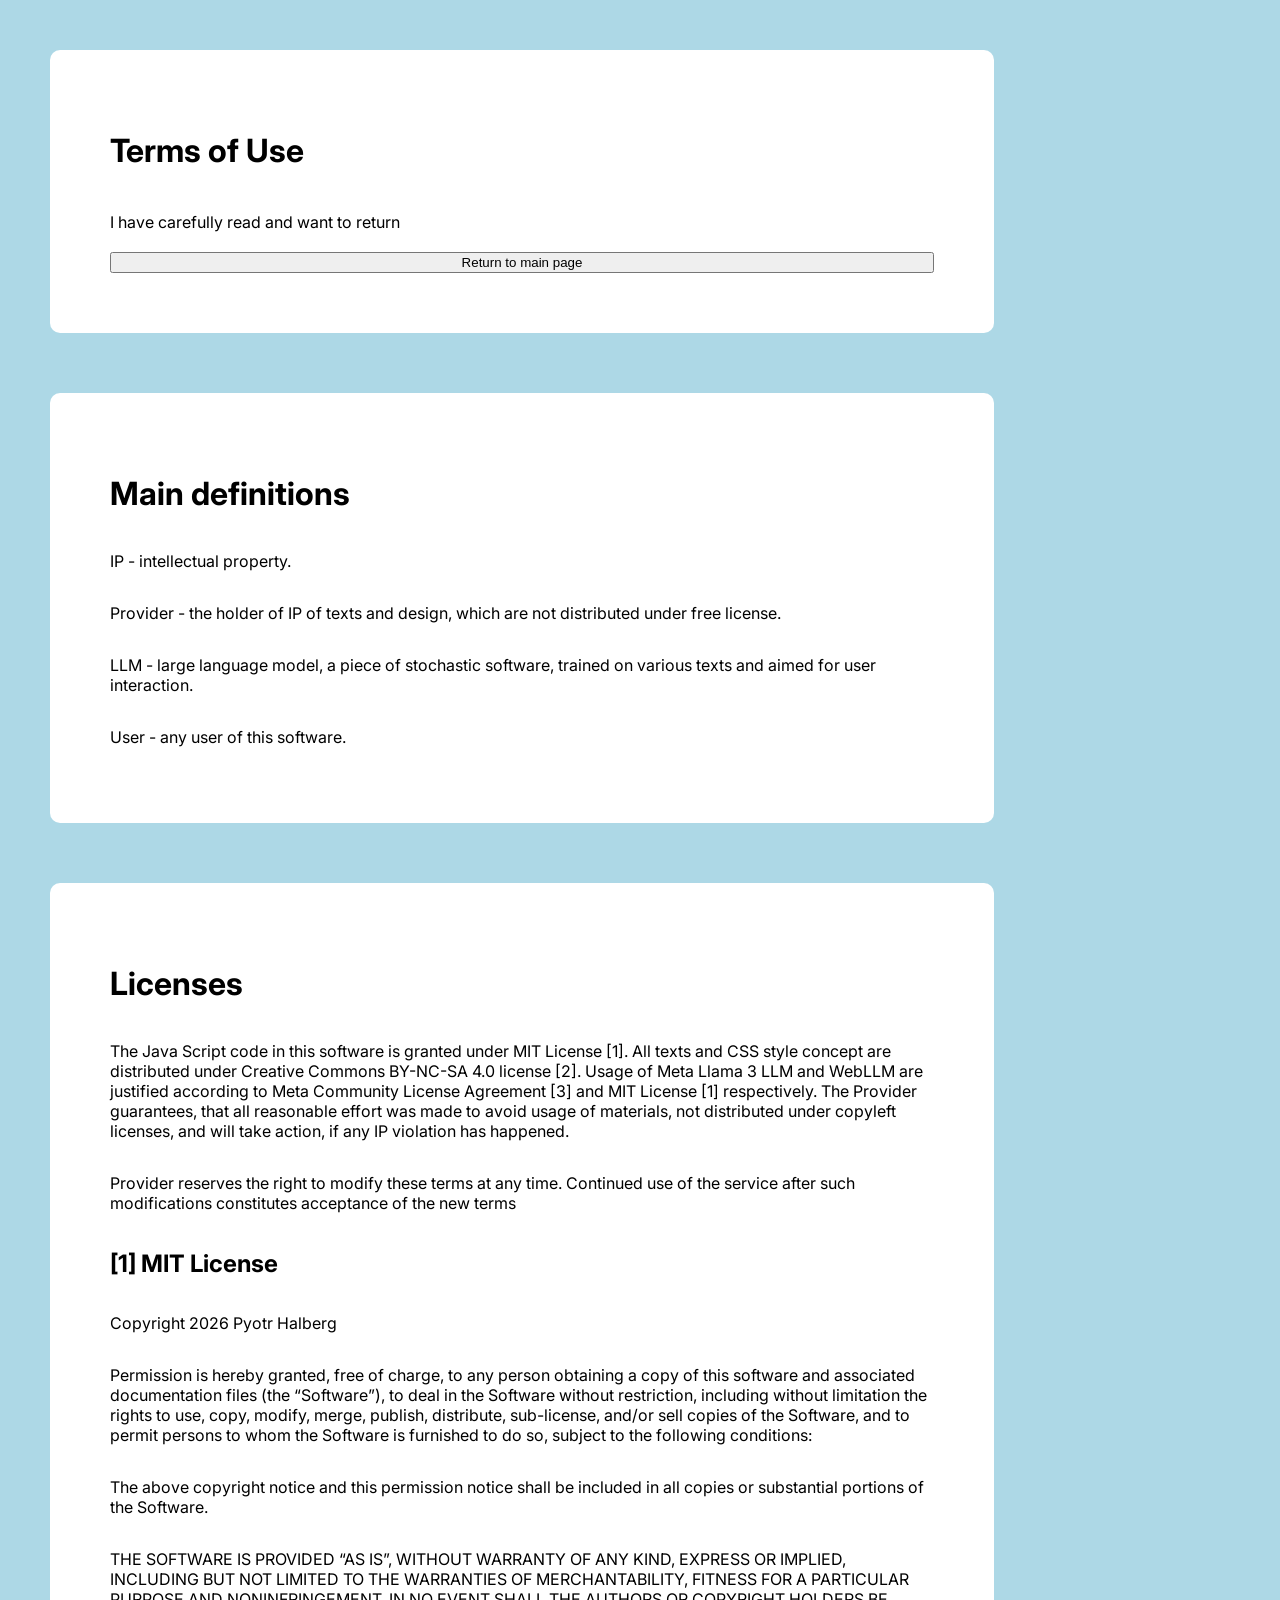
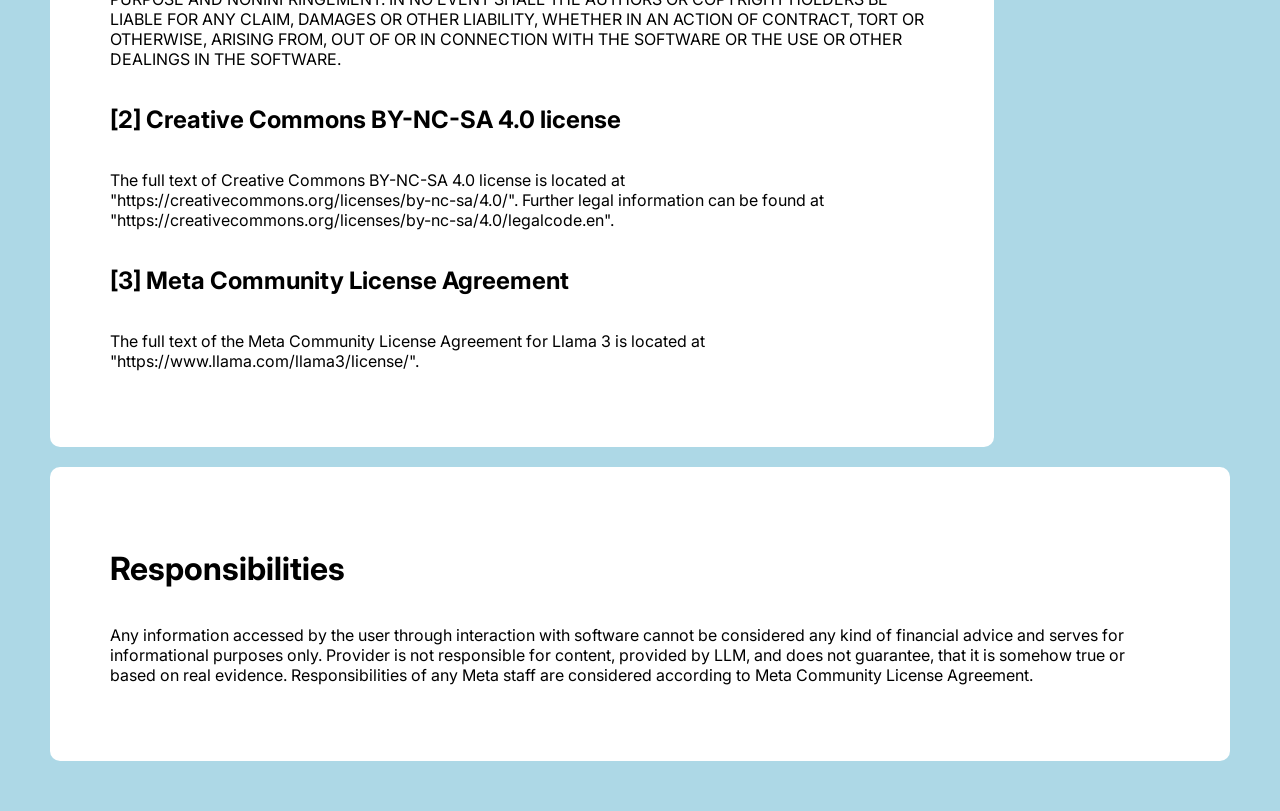
<file: license.html>
<head>
  <meta charset="UTF-8">
	<meta name="viewport" content="width=device-width, initial-scale=1.0">
  	<link rel="stylesheet" href="style.css">
</head>
<body>
  <div class = "main">
    <div class = "fullbox"><h1>Terms of Use</h1>
      <br>
      I have carefully read and want to return
      <br>
      <br>
      <button id ="return">Return to main page</button>
    </div>
    <br>
    <div class = "fullbox"><h1>Main definitions</h1>
      <p>IP - intellectual property.</p>
      <p>Provider - the holder of IP of texts and design, which are not distributed under free license.</p>
      <p>LLM - large language model, a piece of stochastic software, trained on various texts and aimed for user interaction.</p>
      <p>User - any user of this software.</p>
    </div>
    <br>
    <div class = "fullbox"><h1>Licenses</h1>
      <p>The Java Script code in this software is granted under MIT License [1]. All texts and CSS style concept are distributed under Creative Commons BY-NC-SA 4.0 license [2]. 
Usage of Meta Llama 3 LLM and WebLLM are justified according to Meta Community License Agreement [3] and MIT License [1] respectively.
The Provider guarantees, that all reasonable effort was made to avoid usage of materials, not distributed under copyleft licenses, and will take action, if any IP violation has happened.</p>
      <p>Provider reserves the right to modify these terms at any time. Continued use of the service after such modifications constitutes acceptance of the new terms</p>
      <h2>[1] MIT License</h2>
      <p>Copyright 2026 Pyotr Halberg</p>
      <p>Permission is hereby granted, free of charge, to any person obtaining a copy of this software and associated documentation files (the “Software”), to deal in the Software without restriction, including without limitation the rights to use, copy, modify, merge, publish, distribute, sub-license, and/or sell copies of the Software, and to permit persons to whom the Software is furnished to do so, subject to the following conditions:</p>
      <p>The above copyright notice and this permission notice shall be included in all copies or substantial portions of the Software.</p>
      <p>THE SOFTWARE IS PROVIDED “AS IS”, WITHOUT WARRANTY OF ANY KIND, EXPRESS OR IMPLIED, INCLUDING BUT NOT LIMITED TO THE WARRANTIES OF MERCHANTABILITY, FITNESS FOR A PARTICULAR PURPOSE AND NONINFRINGEMENT. IN NO EVENT SHALL THE AUTHORS OR COPYRIGHT HOLDERS BE LIABLE FOR ANY CLAIM, DAMAGES OR OTHER LIABILITY, WHETHER IN AN ACTION OF CONTRACT, TORT OR OTHERWISE, ARISING FROM, OUT OF OR IN CONNECTION WITH THE SOFTWARE OR THE USE OR OTHER DEALINGS IN THE SOFTWARE.</p>
      <h2>[2] Creative Commons BY-NC-SA 4.0 license</h2>
      <p>The full text of Creative Commons BY-NC-SA 4.0 license is located at 

"https://creativecommons.org/licenses/by-nc-sa/4.0/". 

Further legal information can be found at "https://creativecommons.org/licenses/by-nc-sa/4.0/legalcode.en".</p>
      <h2>[3] Meta Community License Agreement</h2>
      <p>The full text of the Meta Community License Agreement for Llama 3 is located at "https://www.llama.com/llama3/license/".</p>
    </div>
  </div>
  <br>
  <div class = "fullbox"><h1>Responsibilities</h1>
    <p>Any information accessed by the user through interaction with software cannot be considered any kind of financial advice and serves for informational purposes only. Provider is not responsible for content, provided by LLM, and does not guarantee, that it is somehow true or based on real evidence. Responsibilities of any Meta staff are considered according to Meta Community License Agreement.</p>
  </div>
  <script>
    document.getElementById('return').addEventListener('click', function() {
  window.location.href = 'index.html';
});
  </script>
</body>
</file>
<file: style.css>
@import url('https://fonts.googleapis.com/css2?family=Inter:wght@400;600&display=swap');
body{
  background-color: lightblue;
    font-family: 'Inter', -apple-system, BlinkMacSystemFont, "Segoe UI", Roboto, Helvetica, Arial, sans-serif;
  margin: 50px;
}

.main{
  width: 80%;
  display: grid;
  grid-template-columns: 1fr 1fr 1fr 1fr 1fr 1fr;
  justify-content: space-around;
  column-gap: 20px;
  row-gap: 20px;
}

.main > h3
{
  color: navy;
}

.force-break{
  grid-column: 1 / -1;
}

.icon{
  border-radius: 10px;
}

.fullbox{
  border-radius: 10px;
  background-color: white;
  display: grid;
  grid-template-columns: 1fr;
  padding: 60px;
  grid-column: span 6;
}

.halfbox{
  border-radius: 10px;
  background-color: white;
  padding: 20px;
  grid-column: span 3;
}

.info{
  width: 100%;
  padding: 50px;
  display: grid;
  grid-template-columns: 1fr 15fr;
  background-color: white;
}

.board{
  width: 1000px;
  paddding: 10px;
  border-radius: 10px;
  display: grid;
  grid-template-columns: 2fr 1fr 2fr 1fr 2fr 1fr;
  background-color: white;
}

.board > span{
  padding: 10px;
}
</file>
